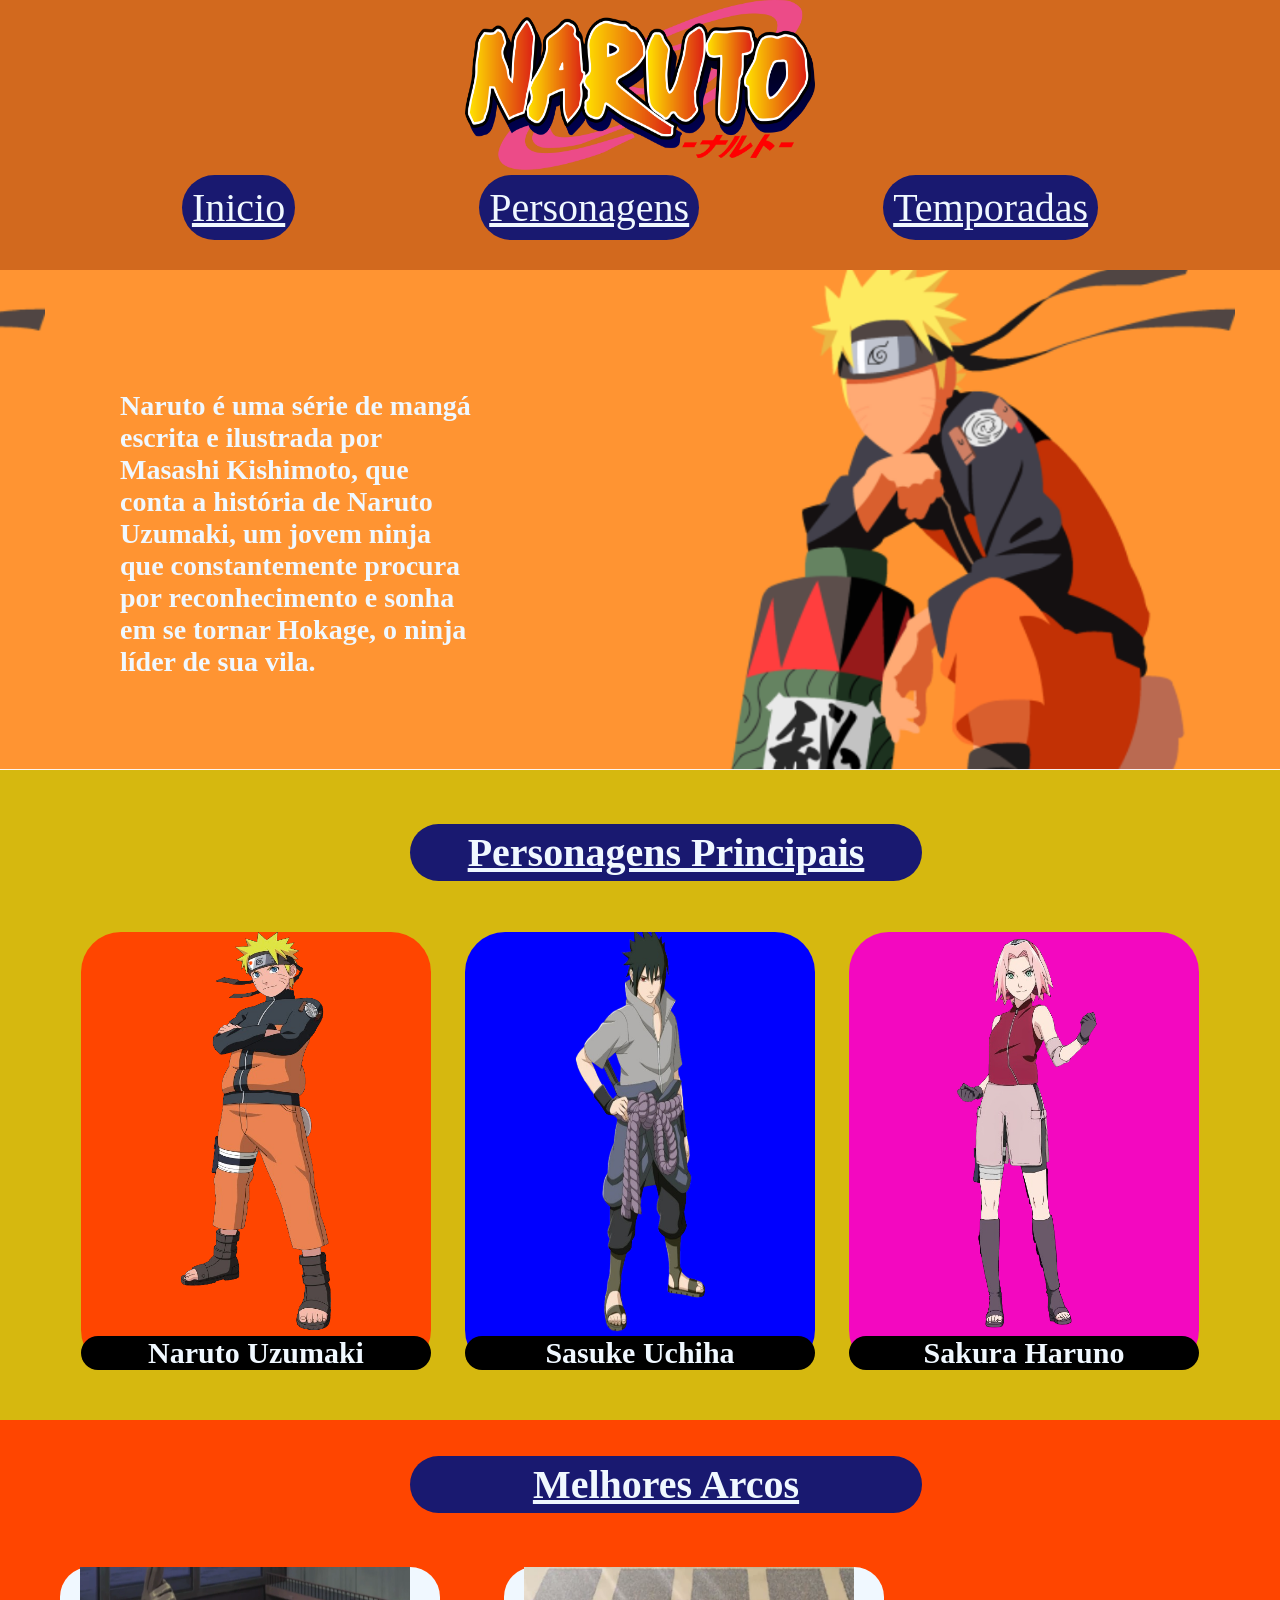
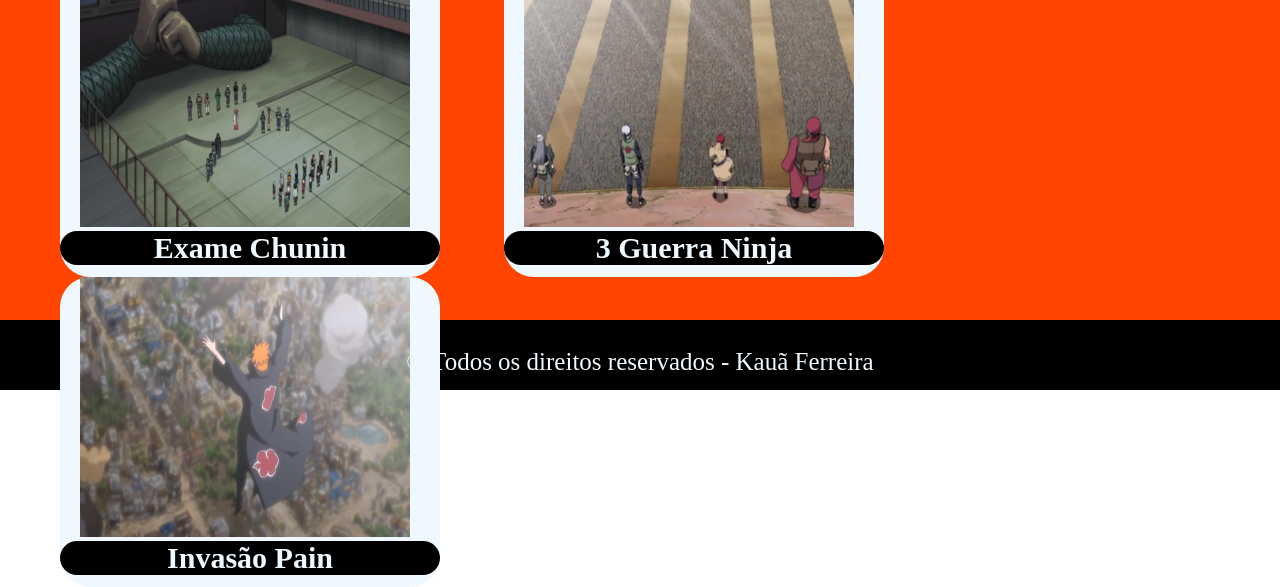
<file: index.html>
<!DOCTYPE html>
<html lang="pt-br">
<head>
    <meta charset="UTF-8">
    <meta name="viewport" content="width=device-width, initial-scale=1.0">
    <link rel="stylesheet" href="./style.css">
    <title>Naruto</title>
</head>
<body>
    <header>
        <img src="./Imagem/Naruto_logo.svg.webp" alt="foto icone naruto" width="350px" height="170px" id="ftcomeco"> 
      <nav>
       <a href="./paginainicial">Inicio</a>
       <a href="./personagens.html">Personagens</a>
       <a href="temporadas">Temporadas</a>
      </nav>
    </header>
<main>
    <section id="banner">

<p id="paragrafo"><b>Naruto é uma série de mangá escrita e ilustrada por Masashi Kishimoto, que conta a história de Naruto Uzumaki, um jovem ninja que constantemente procura por reconhecimento e sonha em se tornar Hokage, o ninja líder de sua vila.</b></p>


</section>
<section id="personagens">
    <br>
    <br>
    <br>
    <h2><u>Personagens Principais</u></h2>
    <br>
    <br>
<article class="cardn">
    <img src="./Imagem/naruto grande.png" alt="">
    <h3> Naruto Uzumaki </h3>
</article>


<article class="cards">
    <img src="./Imagem/saske grande.png" alt="">
    <h3> Sasuke Uchiha </h3>
</article>


<article class="cardh">
    <img src="./Imagem/sakura grandee.png" alt="">
    <h3> Sakura Haruno </h3>
</article>


</section>
<section id="arcos">
    <br>
<br>
<h2 ><u>Melhores Arcos </u></h2>
<br>
<br>
<br>
<article class="card-arcos">
<img src="./Imagem/examechunin.webp" alt="" class="fotoarco">
<h3>Exame Chunin</h3>
</article>


<article class="card-arcos">
    <img src="./Imagem/3guerraninja.webp" alt="" class="fotoarco">
    <h3>3 Guerra Ninja</h3>
    </article>


    <article class="card-arcos">
        <img src="./Imagem/invasaopain.jpg" alt="" class="fotoarco">
        <h3>Invasão Pain</h3>
    </article>

</section>
</main>

<footer>
<br>
<p>&copy; Todos os direitos reservados - Kauã Ferreira</p>

</footer>
</body>
</html>
</file>
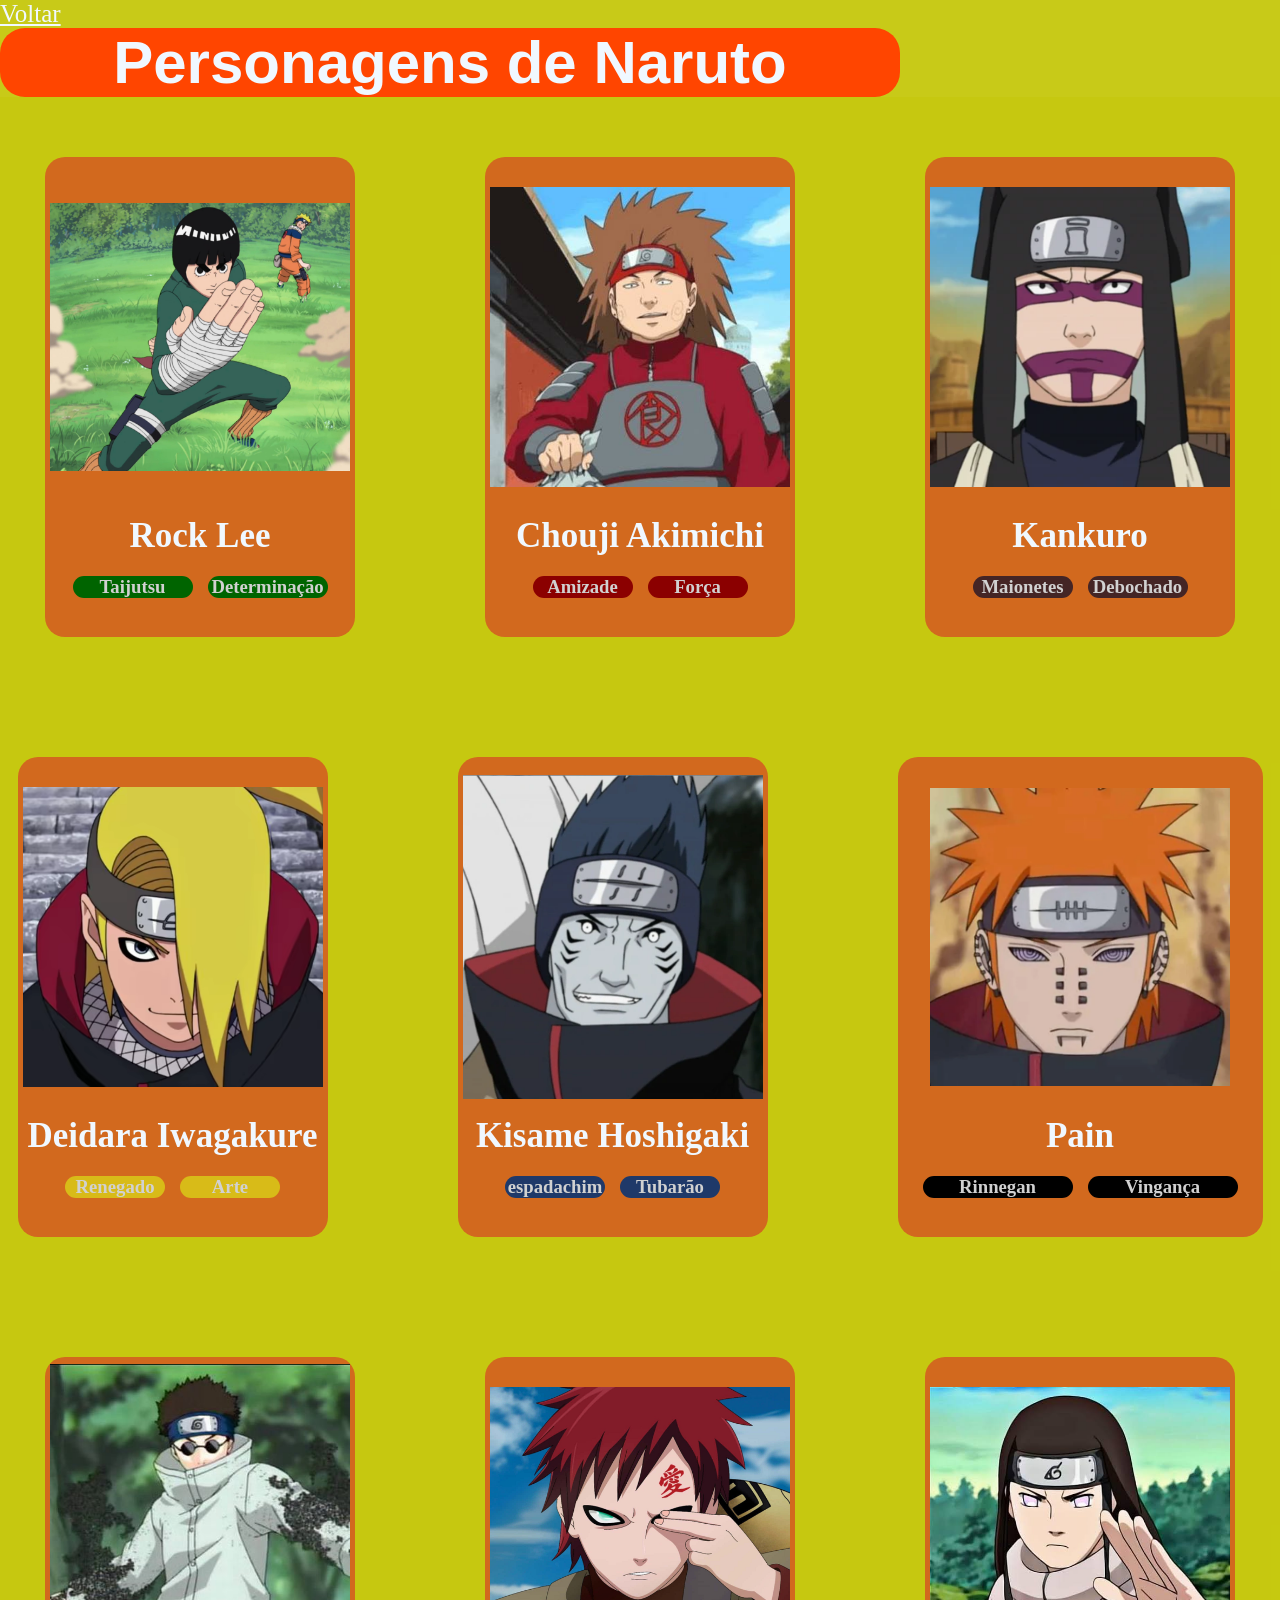
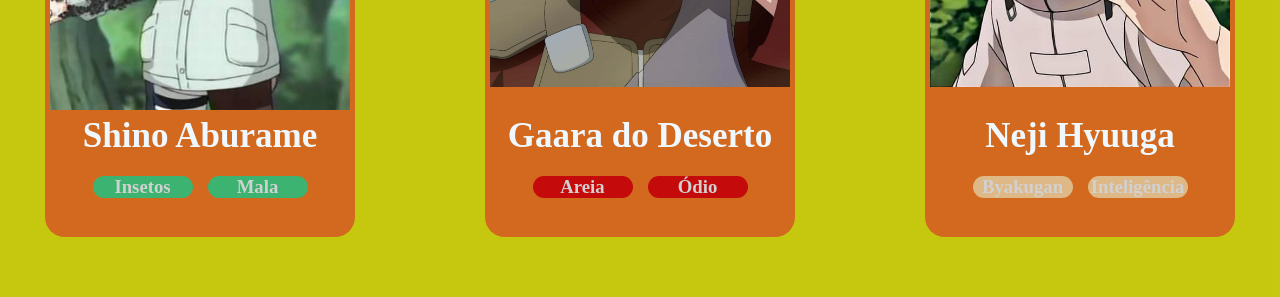
<file: personagens.html>
<!DOCTYPE html>
<html lang="pt-br">
<head>
    <meta charset="UTF-8">
    <meta name="viewport" content="width=device-width, initial-scale=1.0">
    <title>Personagens - Naruto</title>
    <link rel="stylesheet" href="./personagens.css">
</head>
<body>
    
     <header>
        <nav>
            <a href="./index.html">Voltar</a>
        </nav>
    <h1>Personagens de Naruto</h1>
    <section class="primeirafila">
<article class="caixas">

<img src="./Imagem/lee naruto.jpg" alt="" id="imagepers">
<h2>Rock Lee</h2>
<div>
<h3 class="lee">Taijutsu</h3>
<h3 class="lee"> Determinação</h3>
</div>
</article>
<article class="caixas">

<img src="./Imagem/chouji naruto.jfif" alt="" id="imagepers">
<h2>Chouji Akimichi</h2>
<div>
<h3 >Amizade</h3>
<h3 >Força</h3>
</div>
</article>
<article class="caixas">

<img src="./Imagem/Kankuro naruto.webp" alt="" id="imagepers">
<h2>Kankuro</h2>
<div>
<h3 class="kankuro">Maionetes</h3>
<h3 class="kankuro">Debochado</h3>
</div>
</article>
    </section>

    <section class="primeirafila">

    <article class="caixas">

<img src="./Imagem/deidara naruto.avif" alt="" id="imagepers">
<h2>Deidara Iwagakure</h2>
<div>
<h3 class="deidara">Renegado</h3>
<h3 class="deidara">Arte</h3>
</div>
    </article>
    <article class="caixas">

<img src="./Imagem/Kisame_Hoshigaki naruto.webp" alt="" id="imagepers">
<h2>Kisame Hoshigaki</h2>
<div>
<h3 class="kisame">espadachim</h3>
<h3 class="kisame">Tubarão</h3>
</div>
    </article>
    <article class="caixas">

<img src="./Imagem/pain naruto.webp" alt="" id="imagepers">
<h2>Pain</h2>
<div>
<h3 class="pain">Rinnegan</h3>
<h3 class="pain">Vingança</h3>
</div>
    </article>
    </section>

    <section class="primeirafila">

        <article class="caixas">
<img src="./Imagem/Shino.jpg" alt="" id="imagepers">
<h2>Shino Aburame</h2>
<div>
<h3 class="shino">Insetos</h3>
<h3 class="shino">Mala</h3>
</div>
        </article>
        <article class="caixas">
            <img src="./Imagem/gaara naruto.webp" alt="" id="imagepers">
            <h2>Gaara do Deserto</h2>
            <div>
            <h3 class="gaara">Areia</h3>
            <h3 class="gaara">Ódio</h3>
        </div>
        </article>
        <article class="caixas">
<img src="./Imagem/neji naruto.jfif" alt="" id="imagepers">
<h2>Neji Hyuuga</h2>
<div>
<h3 class="neji">Byakugan</h3>
<h3 class="neji">Inteligência</h3>
</div>
        </article>


    </section>
</body>
</html>
</file>
<file: style.css>
*{
    margin: 0%;
    padding: 0%;
    box-sizing: border-box;
}
header{
   background-color: chocolate; 
width: 100%; /*largura da faixa laranja, 100% por ficar na tela toda*/
height: 270px; /*tamanho faixa laranja altura*/
text-align: center; /*centraalizar os a*/

}
a{ 
    font-size: 40px; /*tamanho dos nomes*/
    color: aliceblue; /* cor dos nomes*/
    background-color: midnightblue; /*Cor fundo dos nomes */
    padding: 10px; /*tamanho borda*/ 
    border-radius: 50px; /*borda redonda*/

    margin: 90px; /*espaço dos nomes*/
}
nav{
margin: 10px; /*jogando os nomes pra baixo*/

}
#banner{
    width: 100%;
    height: 500px;
   background-image: url(./Imagem/Referencias.png);
   background-position: top;
   background-size: contain;
}
#paragrafo{
   padding: 120px;
   width: 600px;
font-size: 28px;

color: aliceblue;
}

#personagens{
    width: 100%;
    height: 650px;
    background-color: rgb(214, 184, 15);
   text-align: center;
}


img{
    width: 150px;
    height: 400px;
}
.cardn{
    text-align: center;
    width: 350px;
    background-color: orangered;
    margin: 15px;
    display: inline-block;
    color: aliceblue;
    border-radius: 40px;
}
.cards{
    text-align: center;
    width: 350px;
    background-color: blue;
    margin: 15px;
    display: inline-block;
    color: aliceblue;
    border-radius: 40px;
}
.cardh{
    text-align: center;
    width: 350px;
    background-color: #f308c0;
    margin: 15px;
    display: inline-block;
    color: aliceblue;
    border-radius: 40px;
}
#ftcomeco{
  width: 350px;
  height: 170px;  
}

#arcos{
width: 100%;
height: 500px;
background-color: orangered;
}
.card-arcos{
    display: inline-block;
    width: 380px;
    height: 310px;
    background-color: aliceblue;
    border-radius: 30px;
    margin-left: 60px;
}
footer{
    height: 70px;
    background-color: black;
    color: aliceblue;
    text-align: center;
    font-size: 25px;
}
h2{
    text-align: center;
    font-size: 40px;
    color: aliceblue;
    background-color: midnightblue;
    border-radius: 30px;
    padding: 5px;
    width: 40%;
    margin-left: 410px;
}
.fotoarco{
    width: 350px;
    height: 260px;
    padding-left: 20px;

}
h3{
    background-color: black;
    color: aliceblue;
    border-radius: 20px;
    text-align: center;
    font-size: 30px;
}
</file>
<file: personagens.css>
*{
    margin: 0%;
    padding: 0%;
    box-sizing: border-box;
    
}
body{
    background-color: rgba(198, 201, 16, 0.966);
}
.primeirafila{
    width: 100%;
    height: 600px;
  display: flex;
  justify-content: center;
  gap: 10px;
 background-color: rgba(198, 201, 16, 0.966);
  text-align: center;
}
#imagepers{
    width: 300px;
    height: 350px;
    object-fit: contain;
}
h2{
    font-size: 35px;
    color: aliceblue;

}
.caixas{
background-color: chocolate;
    margin: 60px;
width: 600px;
border-radius: 20px;
padding: 5px;
}
h3{
   color: rgb(209, 209, 209);
   background-color: darkred;
   border-radius: 20px;
   width: 100px;
}
div{
display: flex;
justify-content: center;
padding: 20px;
gap: 15px;
}
.lee{
    background-color: darkgreen;
    width: 120px;
}
.kankuro{
    background-color: rgb(68, 37, 37);
}
.deidara{
    background-color: rgb(216, 187, 24);
}
.kisame{
    background-color: rgb(31, 57, 105);
}
.pain{
    background-color: rgb(0, 0, 0);
    width: 150px;
}
.shino{
    background-color: mediumseagreen;
}
.gaara{
    background-color: rgb(196, 10, 10);
}
.neji{
    background-color: burlywood;
}
h1{
    color: aliceblue;
    font-size: 60px;
   background-color: orangered;
   font-family: 'Franklin Gothic Medium', 'Arial Narrow', Arial, sans-serif;
   width: 900px;
   border-radius: 25px;
  text-align: center;
  
}
a{
    color: aliceblue;
    font-size: 25px;
}
</file>
